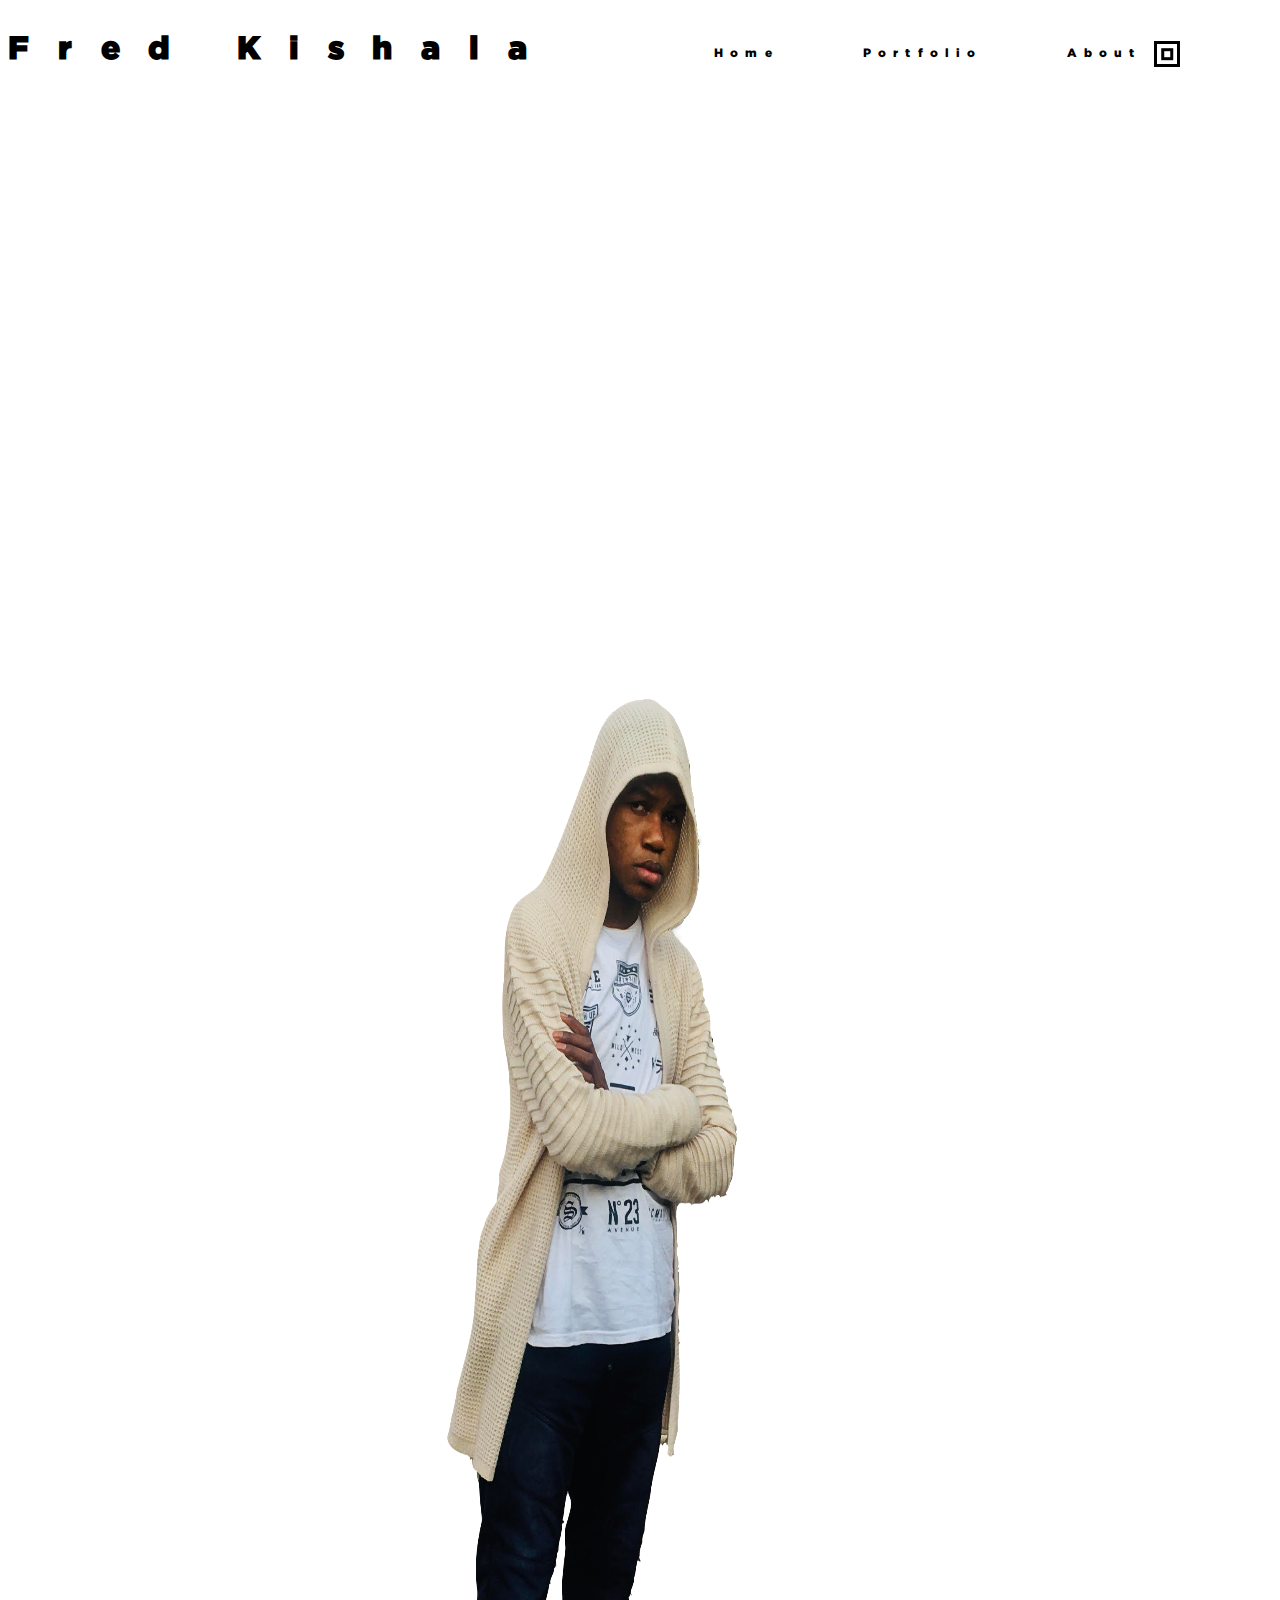
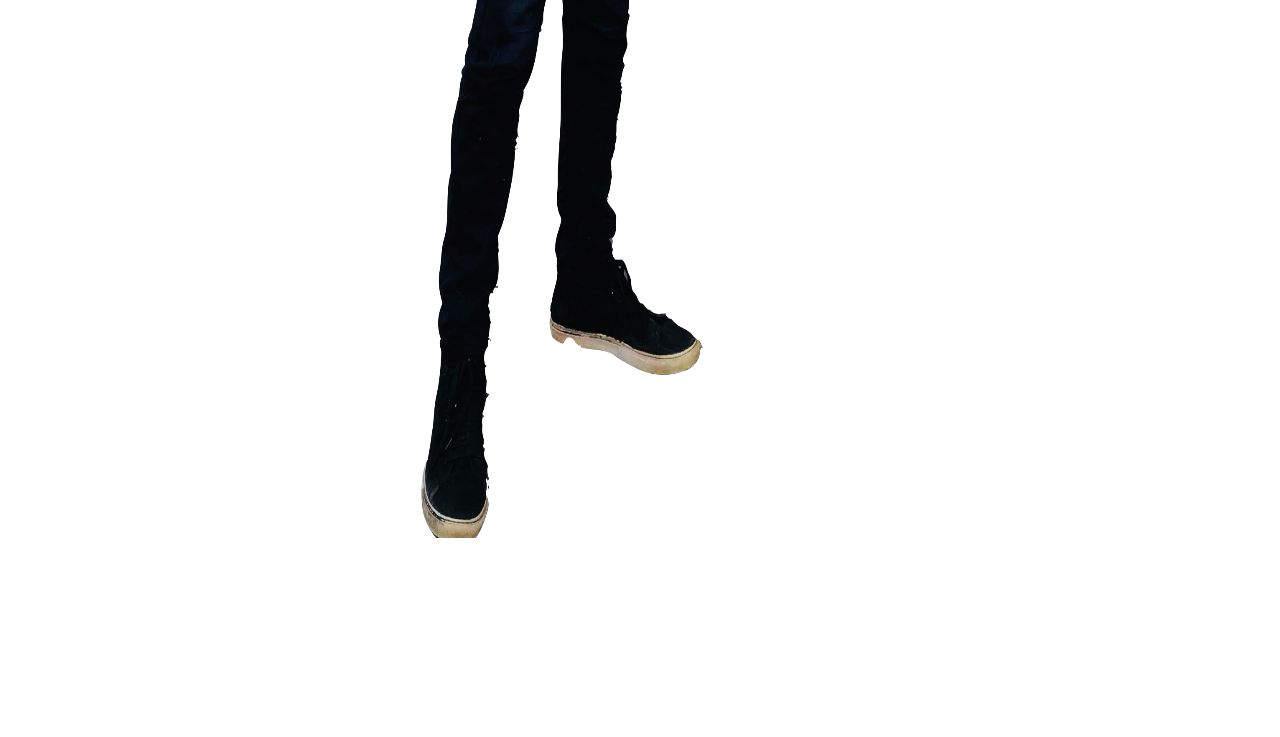
<file: index.html>
<html>
    <head>
        <link rel="stylesheet" href="Assets/CSS/index.css">
        <script type="text/javascript" src="Assets/JS/index.js"></script>
       
    </head>
    <body>
        <div class="container">
            <h1 class="title">Fred Kishala</h1>
            <nav>
                <ul class="Nav_names">
                    <li>Home</li>
                    <a href="portfolio.html"><li>Portfolio</li></a>
                    <li>About</li>
                </ul>
            </nav>          
            <div class="Nav">
                <div class="square outer"></div>
                <div class="inner_square"></div>           
            </div>
        </div>



        <div class="content">
            <img class="first_img" src="Assets/IMG/bgrmvd.png">
            <!--<img class="second_img" src="Assets/IMG/IMG_0892-removebg-preview.png">-->
       

        </div>
    </body>
  
</html>
</file>
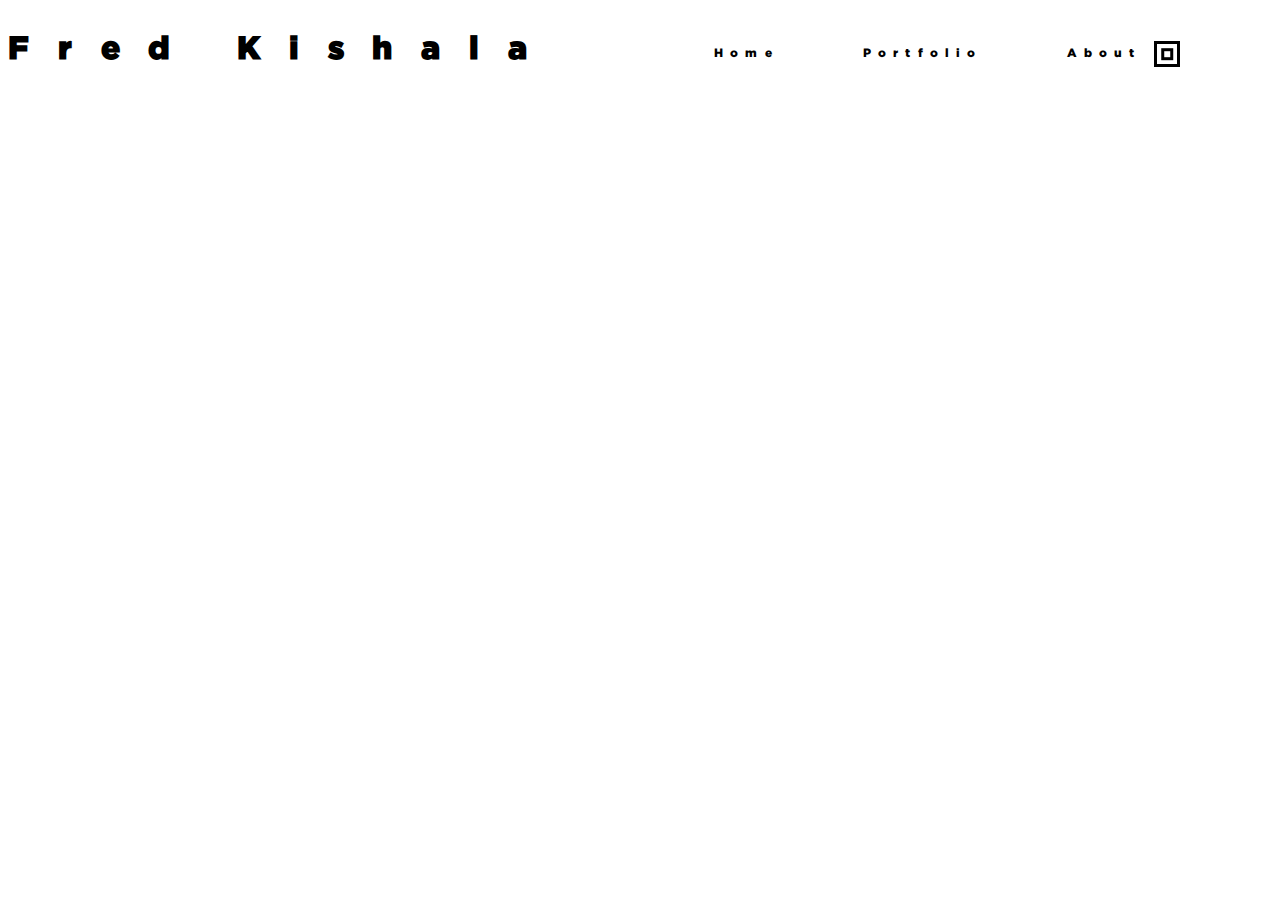
<file: logo.html>
<html>
    <head>
        <link rel="stylesheet" href="Assets/CSS/index.css">
        <script type="text/javascript" src="Assets/JS/index.js"></script>
       
    </head>
    <body>
        <div class="container">
            <h1 class="title">Fred Kishala</h1>
            <nav>
                <ul class="Nav_names">
                    <li>Home</li>
                    <a href="portfolio.html"><li>Portfolio</li></a>
                    <li>About</li>
                </ul>
            </nav>          
            <div class="Nav">
                <div class="square outer"></div>
                <div class="inner_square"></div>           
            </div>
        </div>

    </br></br></br></br></br></br>

        <div class="content">

       

        </div>
    </body>
  
</html>
</file>
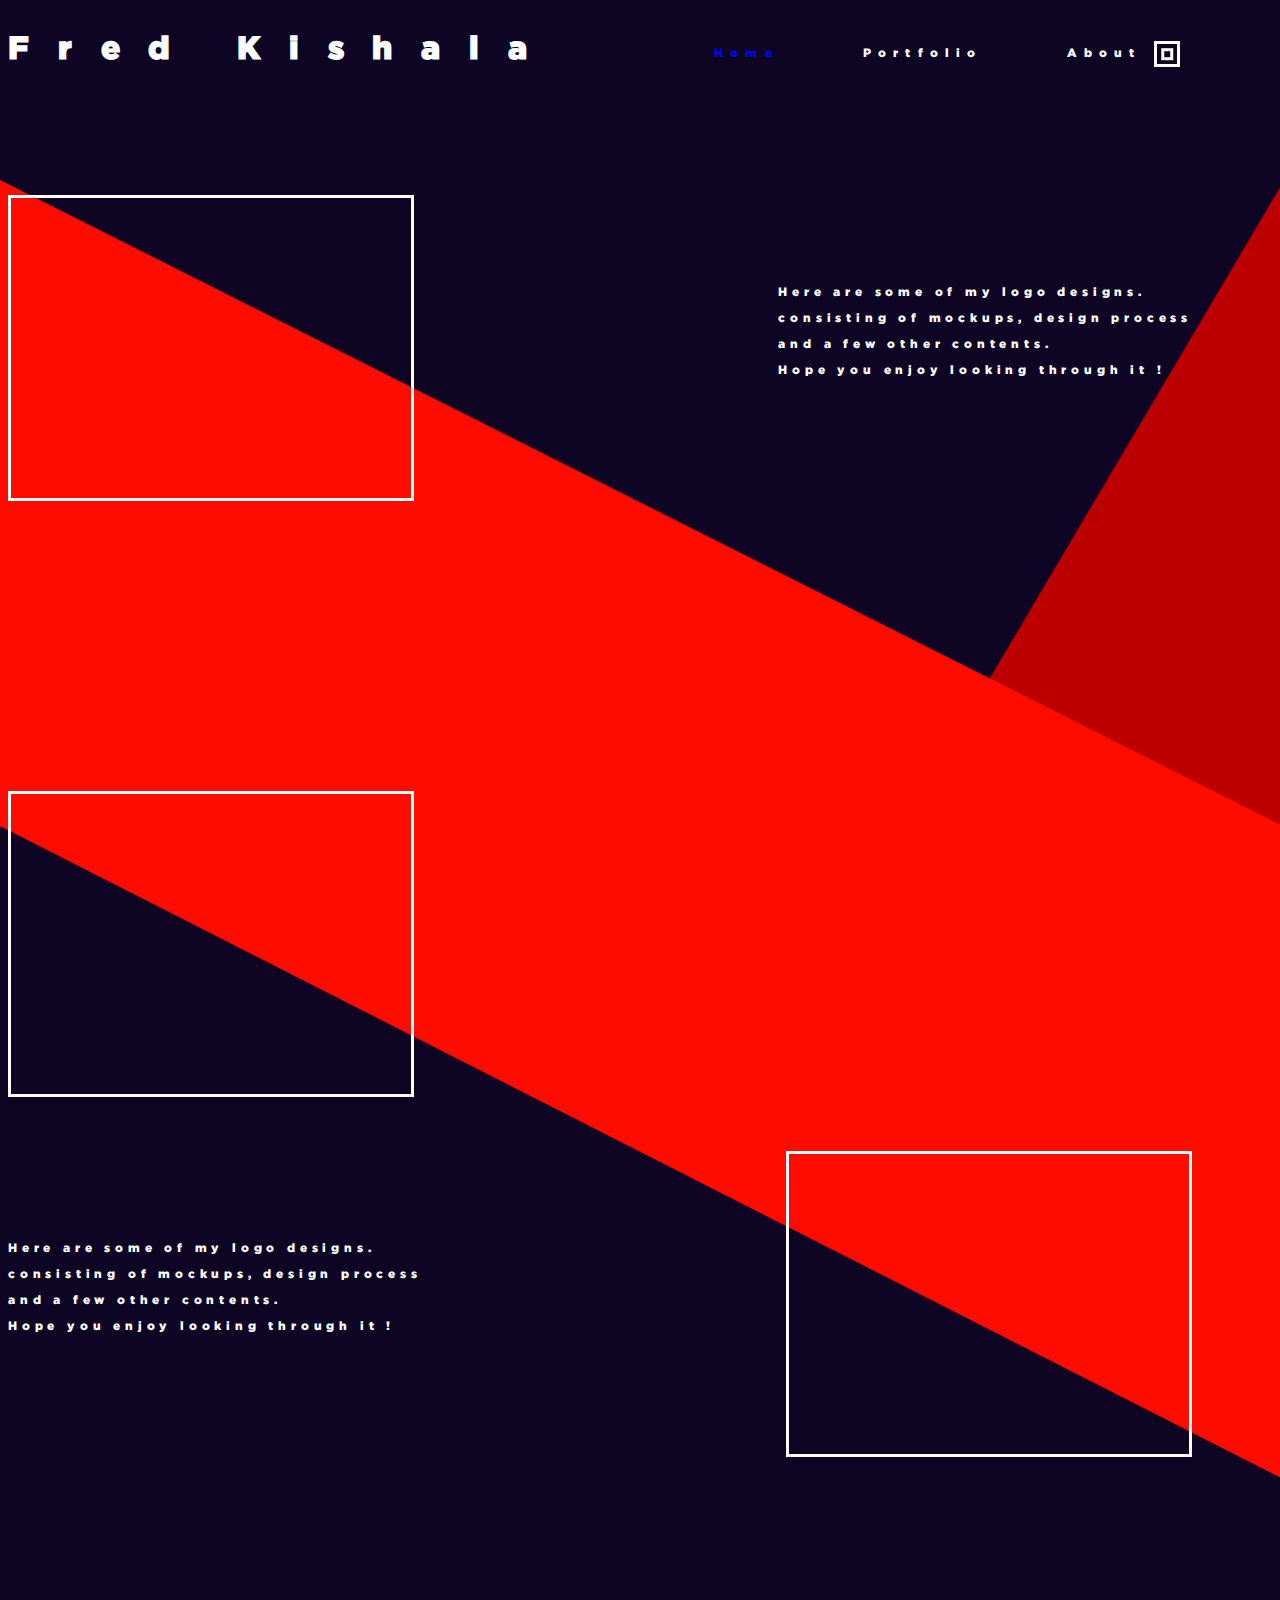
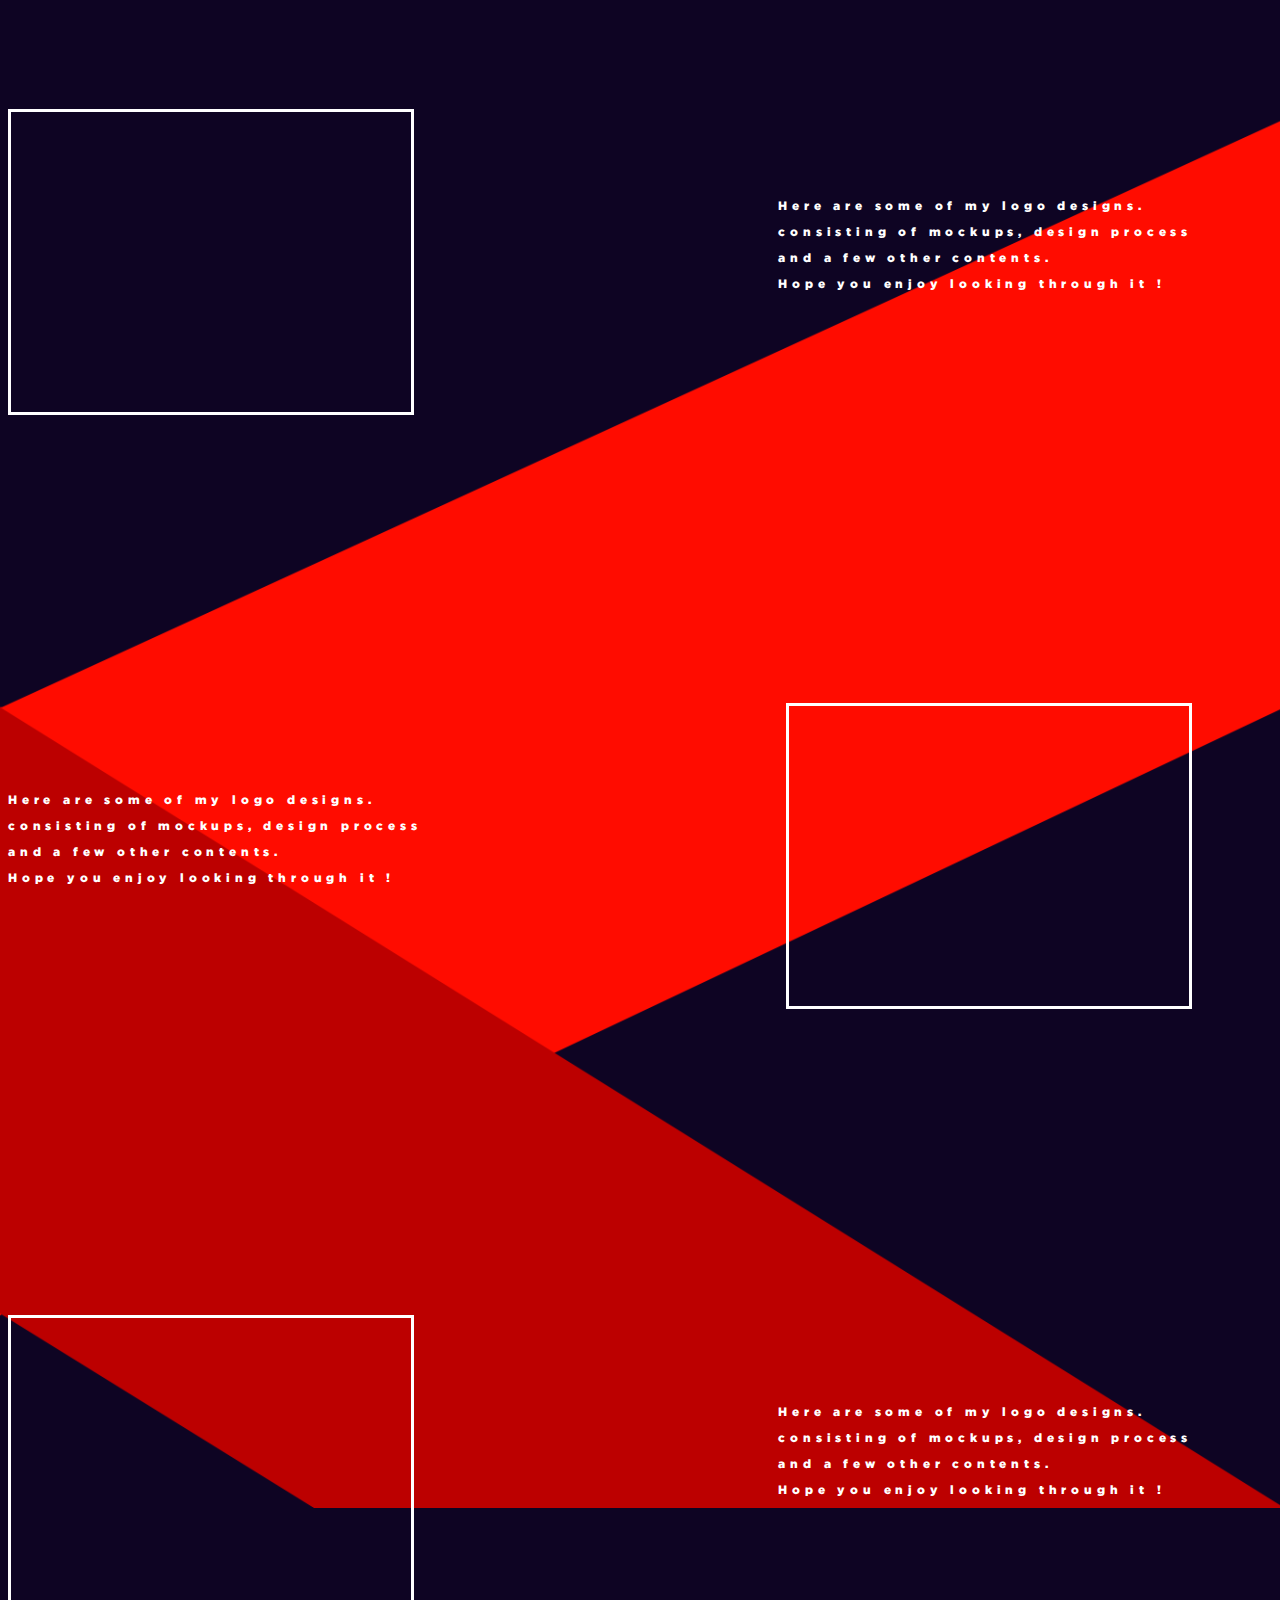
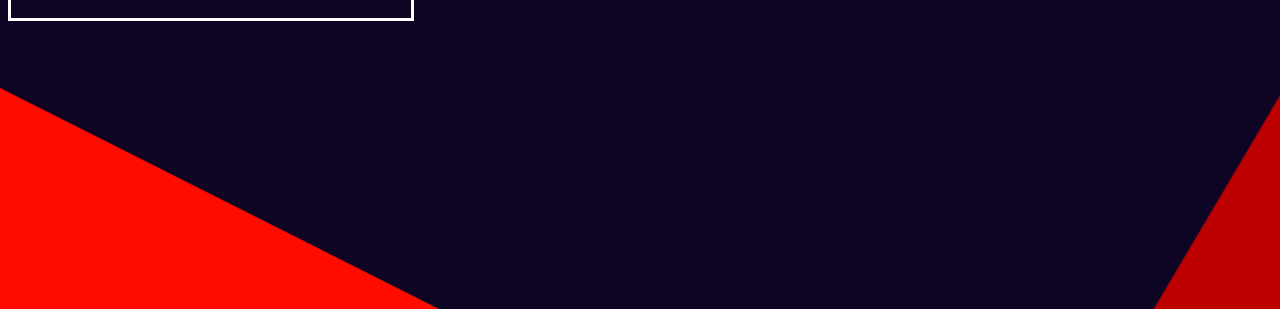
<file: portfolio.html>
<html>
    <head>
        <link rel="stylesheet" href="Assets/CSS/portfolio.css">
        <script type="text/javascript" src="Assets/JS/index.js"></script>
       
    </head>
    <body>
        <div class="container">
            <h1 class="title">Fred Kishala</h1>
            <nav>
                <ul class="Nav_names">
                    <li><a href="index.html">Home</a></li>
                    <li>Portfolio</li>
                    <li>About</li>
                </ul>
            </nav>          
            <div class="Nav">
                <div class="square outer"></div>
                <div class="inner_square"></div>           
            </div>
        </div>

    </br></br></br></br></br></br>

        <div class="content">
            <p class="p_logo"></br></br></br></br></br></br>
                Here are some of my logo designs.</br></br>
                consisting of mockups, design process</br></br>
                and a few other contents.</br></br>
                Hope you enjoy looking through it !</p>
            <div class="Logo_img"></div>
            <a href="logo.html"><div class="Logo_img_inside">
                <h1 class="logo_hd">Logo</h1>
            </div></a>
            <div class="image">
            <div class="overlay">
              <div class="text">Hello World</div>
            </div></div>

    </br></br></br>

            <p class="p_digital"></br></br></br></br></br></br>
                Here are some of my logo designs.</br></br>
                consisting of mockups, design process</br></br>
                and a few other contents.</br></br>
                Hope you enjoy looking through it !</p>
            <div class="Digital_img">
                <div class="Digital_img_inside">
                    <h1 class="Digital_hd">Digital</h1>
                </div>
            </div>
            
    </br></br></br></br></br></br></br></br></br></br></br></br></br></br></br></br>
    </br></br></br></br></br></br></br></br></br></br></br></br></br></br></br>

            <p class="p_traditional"></br></br></br></br></br></br>
                Here are some of my logo designs.</br></br>
                consisting of mockups, design process</br></br>
                and a few other contents.</br></br>
                Hope you enjoy looking through it !</p>
            <div class="Traditional_img">
                <div class="Traditional_img_inside">
                    <h1 class="Traditional_hd">Traditional</h1>
                </div>
            </div>

    </br></br></br></br></br></br></br></br></br></br></br></br></br></br></br></br>
    
        
            <p class="p_web"></br></br></br></br></br></br>
                Here are some of my logo designs.</br></br>
                consisting of mockups, design process</br></br>
                and a few other contents.</br></br>
                Hope you enjoy looking through it !</p>
            <div class="Web_img">
                <div class="Web_img_inside">
                    <h1 class="Web_hd">Web Design</h1>
                </div>
            </div>

    </br></br></br></br></br></br></br></br></br></br></br></br></br></br></br></br>
    </br></br></br></br></br></br></br></br></br></br></br></br></br></br></br></br>
    </br></br>
        
            <p class="p_soft"></br></br></br></br></br></br>
                Here are some of my logo designs.</br></br>
                consisting of mockups, design process</br></br>
                and a few other contents.</br></br>
                Hope you enjoy looking through it !</p>
            <div class="Soft_img">
                <div class="Soft_img_inside">
                    <h1 class="Soft_hd">Software Development</h1>
                </div>
            </div>                    
    
    </br></br></br></br></br></br></br></br></br></br></br></br></br></br></br></br>
       

        </div>
    </body>
  
</html>
</file>
<file: Assets/CSS/index.css>
/* 
-------->    color palette: 0E0423 :: For blue
                          : FF0C00 :: For orange
*/

body {
    height: 100%;
    /* background-image: url(../IMG/background.png); 
    background-size: 100% 100%;
    -o-background-size: 100% 100%;
    -webkit-background-size: 100% 100%;
    background-size: cover; */
}

@font-face{
    font-family: Gotham-Black;
    src: url('../FONT/Gotham-Font/Gotham-Black.otf');
}

.container {
    display: flex;
    justify-content: space-between;
    align-items: center;
}

.title {
    color: black;
    text-align: left;
    font-family: Gotham-Black;
    letter-spacing: 0.9em;
}

/* Squares Navigation */

.square {
    height: 20px;
    width: 20px;
    border: 3px solid black;
    background-color: transparent;
    float: right;
    position: absolute;
    transition: width 2s;
    right: 100px;
    z-index: 10;
   
}

.square:hover {
    width: 550px;
    height: 30px;
    top: 36px;
    z-index: 10;
    overflow: hidden;

}

.inner_square {
    height: 6px;
    width: 6px;
    border: 3px solid black;
    background-color: transparent;
    float: right;
    position: relative;
    display: block;
    transform: translate(-823%, 60%);
}

/* Navigation Bar */

.Nav_names {
    word-spacing: 5em;
    position: relative;
    top: 5px;
    z-index: 10;
}

ul{
    list-style-type: none;
}

li{
    display: inline-block;
    color: black;
    font-family: Gotham-black;
    font-size: 12px;
    letter-spacing: 0.6em;
    z-index: 10;
}

li a {
    display: block; 
    text-align: center;
    text-decoration: none;
    -webkit-transition-duration: 0.8s; /* Safari */
    transition-duration: 0.8s;
    z-index: 10;
}

.first_img {
    display: block;
    margin: 0 auto;
    width: 100%;
    height: 250%;
}
</file>
<file: Assets/CSS/portfolio.css>
body {
    height: 100%;
    background-image: url(../IMG/background.png);
    background-size: 100% 100%;
    -o-background-size: 100% 100%;
    -webkit-background-size: 100% 100%;
    background-size: cover;
}

@font-face{
    font-family: Gotham-Black;
    src: url('../FONT/Gotham-Font/Gotham-Black.otf');
}

.container {
    display: flex;
    justify-content: space-between;
    align-items: center;
}

.title {
    color: White;
    text-align: left;
    font-family: Gotham-Black;
    letter-spacing: 0.9em;
}

/* Squares Navigation */

.square {
    height: 20px;
    width: 20px;
    border: 3px solid white;
    background-color: transparent;
    float: right;
    position: absolute;
    transition: width 2s;
    right: 100px;
    z-index: 10;
   
}

.square:hover {
    width: 550px;
    height: 30px;
    top: 36px;
    z-index: 10;
    overflow: hidden;

}

.inner_square {
    height: 6px;
    width: 6px;
    border: 3px solid white;
    background-color: transparent;
    float: right;
    position: relative;
    display: block;
    transform: translate(-823%, 60%);
}

/* Navigation Bar */

.Nav_names {
    word-spacing: 5em;
    position: relative;
    top: 5px;
}

ul{
    list-style-type: none;
}

li{
    display: inline-block;
    color: white;
    font-family: Gotham-black;
    font-size: 12px;
    letter-spacing: 0.6em;

}

li a {
    display: block; 
    text-align: center;
    text-decoration: none;
    -webkit-transition-duration: 0.8s; /* Safari */
    transition-duration: 0.8s;
    
}

/* Logo box */

.p_logo {
    font-family: Gotham-black;
    font-size: 12px;
   /* text-align: center; */
    position: relative;
    float: right;
    right: 80px;
    color: white;
    letter-spacing: 0.4em;
}

.Logo_img {
    width: 400px;
    height: 300px;
    border: 3px solid white;
    background-color: transparent;
    position: relative;
}

.Logo_img_inside {
    width: 390px;
    height: 290px;
    background-color: transparent;
    transition: 2s; 
    position: relative;
    transform: translate(2%, -124.5%);
}

.Logo_img_inside:hover .logo_hd {
    width: 390px;
    height: 290px;
    background-color: white;
    visibility: visible;
    color: black;
    transition: 2s;
}

.logo_hd {
    background-color: transparent;
    font-family: Gotham-Black;
    visibility: hidden;
    transition: 2s;
    text-align: center;
    position: absolute;
    width: 100%;
    height: 100%;
    top: 1.3em;
    display: flex;
    justify-content: center;
    align-items: center;
}

/* Digital art box */

.p_digital {
    font-family: Gotham-black;
    font-size: 12px;
    float: left;
    color: white;
    letter-spacing: 0.4em;
}

.Digital_img {
    width: 400px;
    height: 300px;
    border: 3px solid white;
    background-color: transparent;
    position: relative;
    right: 80px;
    float: right;
}

.Digital_img_inside {
    width: 390px;
    height: 290px;
    background-color: transparent;
    transition: 2s; 
    position: relative;
    transform: translate(1.5%, -20%);
}

.Digital_img_inside:hover .Digital_hd {
    width: 390px;
    height: 290px;
    background-color: white;
    visibility: visible;
    color: black;
    transition: 2s;
    right: 0px;
    float: right;
}

.Digital_hd {
    background-color: transparent;
    font-family: Gotham-Black;
    visibility: hidden;
    transition: 2s;
    text-align: center;
    position: absolute;
    width: 100%;
    height: 100%;
    top: 1.3em;
    display: flex;
    justify-content: center;
    align-items: center;
}

/* Traditional art Box */

.p_traditional {
    font-family: Gotham-black;
    font-size: 12px;
    position: relative;
    float: right;
    right: 80px;
    color: white;
    letter-spacing: 0.4em;
}

.Traditional_img {
    width: 400px;
    height: 300px;
    border: 3px solid white;
    background-color: transparent;
    position: relative;
}

.Traditional_img_inside {
    width: 390px;
    height: 290px;
    background-color: transparent;
    transition: 2s; 
    position: relative;
    transform: translate(1.4%, -20%);
}

.Traditional_img_inside:hover .Traditional_hd {
    width: 390px;
    height: 290px;
    background-color: white;
    visibility: visible;
    color: black;
    transition: 2s;
}

.Traditional_hd {
    background-color: transparent;
    font-family: Gotham-Black;
    visibility: hidden;
    transition: 2s;
    text-align: center;
    position: absolute;
    width: 100%;
    height: 100%;
    top: 1.3em;
    display: flex;
    justify-content: center;
    align-items: center;
}

/* Web design */

.p_web {
    font-family: Gotham-black;
    font-size: 12px;
    float: left;
    color: white;
    letter-spacing: 0.4em;
}

.Web_img {
    width: 400px;
    height: 300px;
    border: 3px solid white;
    background-color: transparent;
    position: relative;
    right: 80px;
    float: right;
}

.Web_img_inside {
    width: 390px;
    height: 290px;
    background-color: transparent;
    transition: 2s; 
    position: relative;
    transform: translate(1.5%, -20%);
}

.Web_img_inside:hover .Web_hd {
    width: 390px;
    height: 290px;
    background-color: white;
    visibility: visible;
    color: black;
    transition: 2s;
    right: 0px;
    float: right;
}

.Web_hd {
    background-color: transparent;
    font-family: Gotham-Black;
    visibility: hidden;
    transition: 2s;
    text-align: center;
    position: absolute;
    width: 100%;
    height: 100%;
    top: 1.3em;
    display: flex;
    justify-content: center;
    align-items: center;
}

/* Software */

.p_soft{
    font-family: Gotham-black;
    font-size: 12px;
    position: relative;
    float: right;
    right: 80px;
    color: white;
    letter-spacing: 0.4em;
}

.Soft_img {
    width: 400px;
    height: 300px;
    border: 3px solid white;
    background-color: transparent;
    position: relative;
}

.Soft_img_inside {
    width: 390px;
    height: 290px;
    background-color: transparent;
    transition: 2s; 
    position: relative;
    transform: translate(1.4%, -20%);
}

.Soft_img_inside:hover .Soft_hd {
    width: 390px;
    height: 290px;
    background-color: white;
    visibility: visible;
    color: black;
    transition: 2s;
}

.Soft_hd {
    background-color: transparent;
    font-family: Gotham-Black;
    visibility: hidden;
    transition: 2s;
    text-align: center;
    position: absolute;
    width: 100%;
    height: 100%;
    top: 1.3em;
    display: flex;
    justify-content: center;
    align-items: center;
}

.image {
    width: 400px;
    height: 300px;
    border: 3px solid white;
    background-color: transparent;
    position: relative;
  }
  
  .overlay {
    position: absolute;
    top: 0;
    bottom: 0;
    left: 0;
    right: 0;
    height: 100%;
    width: 100%;
    opacity: 0;
    transition: .5s ease;
    background-color: #008CBA;
  }
  

  
  .text {
    color: white;
    font-size: 20px;
    position: absolute;
    top: 50%;
    left: 50%;
    -webkit-transform: translate(-50%, -50%);
    -ms-transform: translate(-50%, -50%);
    transform: translate(-50%, -50%);
    text-align: center;
  }
</file>
